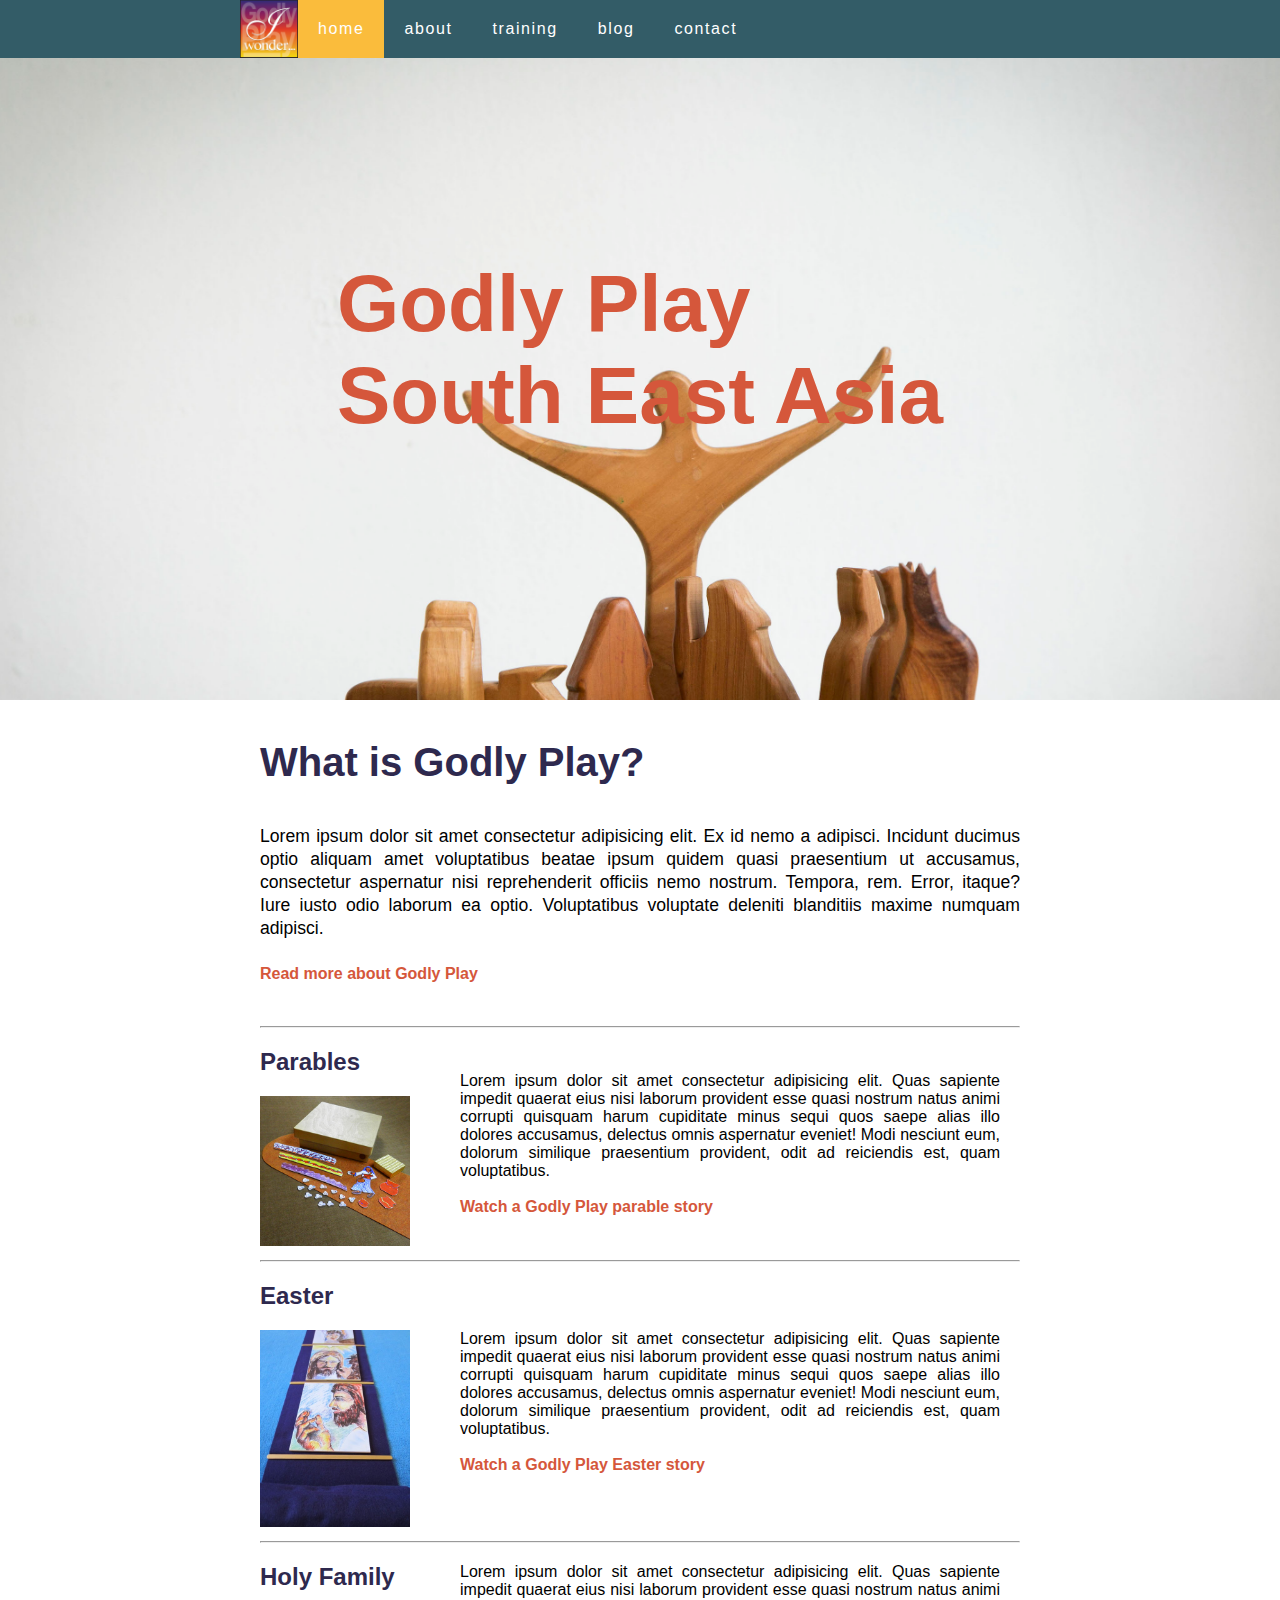
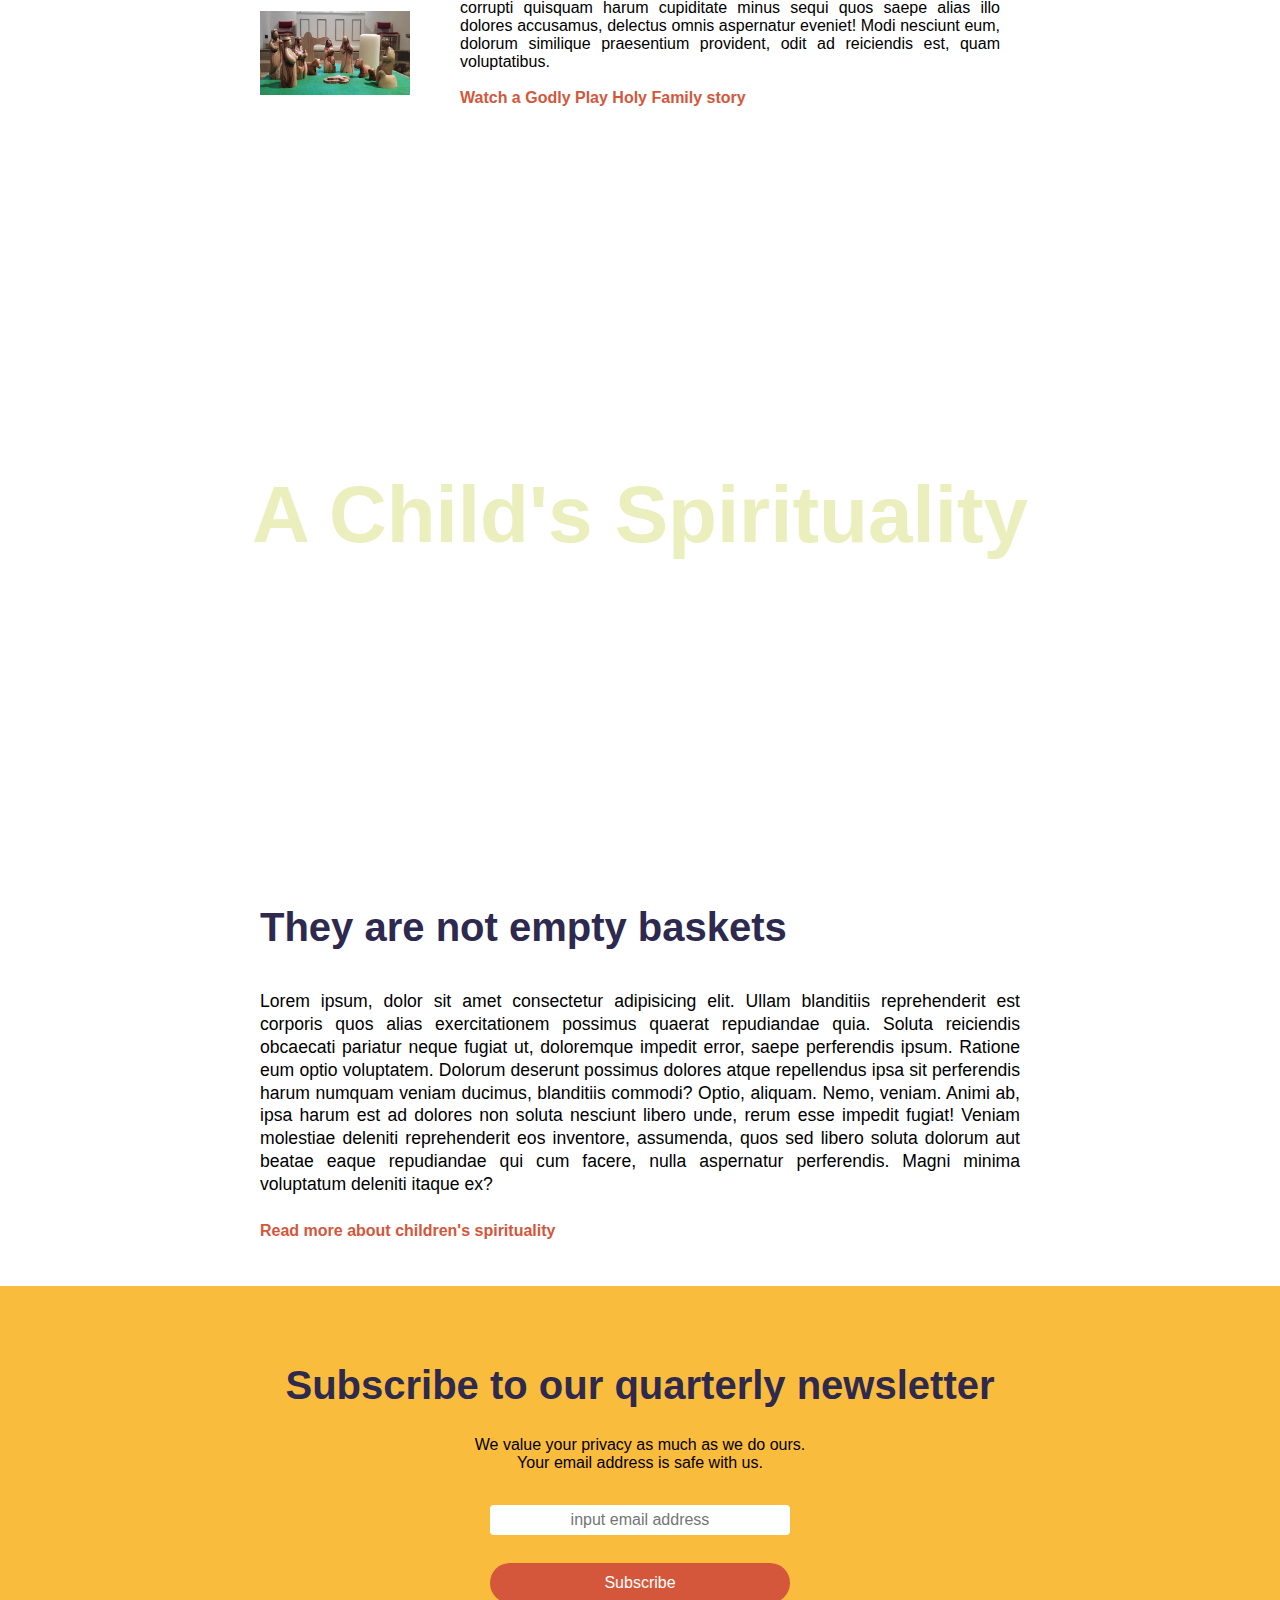
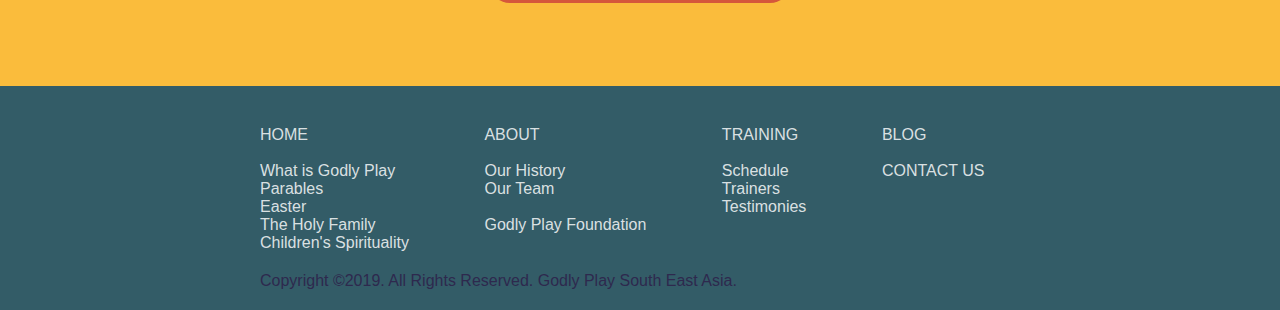
<file: index.html>
<!DOCTYPE html>
<html lang="en">
  <head>
    <meta charset="UTF-8" />
    <meta content="width=device-width, initial-scale=1.0" name="viewport" />
    <meta content="ie=edge" http-equiv="X-UA-Compatible" />
    <link href="./style.css" rel="stylesheet" />
    <title>Home - Godly Play SEA</title>
  </head>

  <body>
    <!-- Navigation -->
    <div class="navbar">
      <div class="navbar-container">
        <a href="./index.html">
          <div class="nav-logo"></div>
        </a>
        <nav>
          <ul>
            <li><a href="./index.html" class="active">Home</a></li>
            <li><a href="./about.html">About</a></li>
            <li><a href="./training.html">Training</a></li>
            <li><a href="./blog.html">Blog</a></li>
            <li><a href="./contact.html">Contact</a></li>
          </ul>
        </nav>
      </div>
    </div>

    <!-- Banner Image -->
    <div class="topBanner">
      <h1>Godly Play <br />South East Asia</h1>
      <div id="top"></div>
    </div>
    <!-- What is Godly Play? -->
    <main>
      <div class="article" id="1">
        <h1 class="main-header">What is Godly Play?</h1>
        <p class="main-para">
          Lorem ipsum dolor sit amet consectetur adipisicing elit. Ex id nemo a
          adipisci. Incidunt ducimus optio aliquam amet voluptatibus beatae
          ipsum quidem quasi praesentium ut accusamus, consectetur aspernatur
          nisi reprehenderit officiis nemo nostrum. Tempora, rem. Error, itaque?
          Iure iusto odio laborum ea optio. Voluptatibus voluptate deleniti
          blanditiis maxime numquam adipisci.<br />
          <br />
          <a href="https://www.godlyplayfoundation.org" target="_blank"
            >Read more about Godly Play</a
          >
        </p>
      </div>
      <!-- Story table  -->
      <div class="table-div">
        <hr />
        <!-- ===================Parables=================== -->
        <div class="tableRow1">
          <div class="table1-header">
            <h2 id="2">Parables</h2>
            <img
              alt="Golden coloured box with parable materials"
              src="./images/parables.jpeg"
            />
          </div>
          <div class="table1-para">
            <p>
              Lorem ipsum dolor sit amet consectetur adipisicing elit. Quas
              sapiente impedit quaerat eius nisi laborum provident esse quasi
              nostrum natus animi corrupti quisquam harum cupiditate minus sequi
              quos saepe alias illo dolores accusamus, delectus omnis aspernatur
              eveniet! Modi nesciunt eum, dolorum similique praesentium
              provident, odit ad reiciendis est, quam voluptatibus.
            </p>
            <br />
            <a
              href="https://www.youtube.com/watch?v=qlLiRsDKk7g"
              target="_blank"
              >Watch a Godly Play parable story</a
            >
          </div>
        </div>
        <hr />
        <!-- ===================Easter=================== -->
        <div class="tableRow2">
          <div class="table2-header">
            <h2 id="3">Easter</h2>
            <img
              alt="Golden coloured box with parable materials"
              src="./images/easter.jpeg"
            />
          </div>
          <div class="table2-para">
            <p>
              Lorem ipsum dolor sit amet consectetur adipisicing elit. Quas
              sapiente impedit quaerat eius nisi laborum provident esse quasi
              nostrum natus animi corrupti quisquam harum cupiditate minus sequi
              quos saepe alias illo dolores accusamus, delectus omnis aspernatur
              eveniet! Modi nesciunt eum, dolorum similique praesentium
              provident, odit ad reiciendis est, quam voluptatibus.
            </p>
            <br />
            <a
              href="https://www.youtube.com/watch?v=qlLiRsDKk7g"
              target="_blank"
              >Watch a Godly Play Easter story</a
            >
          </div>
        </div>
        <hr />
        <!-- ===================Holy Family=================== -->
        <div class="tableRow3">
          <div class="table3-header">
            <h2 id="4">Holy Family</h2>
            <img
              alt="Golden coloured box with parable materials"
              src="./images/holy-family.jpeg"
            />
          </div>
          <div class="table3-para">
            <p>
              Lorem ipsum dolor sit amet consectetur adipisicing elit. Quas
              sapiente impedit quaerat eius nisi laborum provident esse quasi
              nostrum natus animi corrupti quisquam harum cupiditate minus sequi
              quos saepe alias illo dolores accusamus, delectus omnis aspernatur
              eveniet! Modi nesciunt eum, dolorum similique praesentium
              provident, odit ad reiciendis est, quam voluptatibus.
            </p>
            <br />
            <a
              href="https://www.youtube.com/watch?v=qlLiRsDKk7g"
              target="_blank"
              >Watch a Godly Play Holy Family story</a
            >
          </div>
        </div>
      </div>
      <br />
      <div class="topBanner bottomBanner">
        <h1>A Child's Spirituality</h1>
      </div>
      <div class="article">
        <h3 class="main-header">They are not empty baskets</h3>
        <p class="main-para">
          Lorem ipsum, dolor sit amet consectetur adipisicing elit. Ullam blanditiis reprehenderit est corporis quos alias exercitationem possimus quaerat repudiandae quia. Soluta reiciendis obcaecati pariatur neque fugiat ut, doloremque impedit error, saepe perferendis ipsum. Ratione eum optio voluptatem. Dolorum deserunt possimus dolores atque repellendus ipsa sit perferendis harum numquam veniam ducimus, blanditiis commodi? Optio, aliquam. Nemo, veniam. Animi ab, ipsa harum est ad dolores non soluta nesciunt libero unde, rerum esse impedit fugiat! Veniam molestiae deleniti reprehenderit eos inventore, assumenda, quos sed libero soluta dolorum aut beatae eaque repudiandae qui cum facere, nulla aspernatur perferendis. Magni minima voluptatum deleniti itaque ex?
          <br />
          <br />
          <a href="#">Read more about children's spirituality</a>
          <br />
          <br />
        </p>
      </div>
      <!-- ---------- Subscribe form ---------- -->
      <div class="subscribe-form">
        <h2>Subscribe to our quarterly newsletter</h2>
        <br />
        <form action="#">
          <label for="email"
            >We value your privacy as much as we do ours. <br />
            Your email address is safe with us.</label
          ><br />
          <input
            type="text"
            name="email"
            id="email"
            placeholder="input email address"
          /><br />
          <input type="submit" value="Subscribe"/>
        </form>
      </div>
      <footer>
        <div class="top-footer">
          <div class="one">
            <a href="#top">HOME</a><br /><br />
            <a href="#1">What is Godly Play</a><br />
            <a href="#2">Parables</a><br />
            <a href="#3">Easter</a><br />
            <a href="#4">The Holy Family</a><br />
            <a href="./blog.html">Children's Spirituality</a><br />
          </div>
          <div class="two">
            <a href="./about.html">ABOUT</a><br /><br />
            <a href="#history">Our History</a><br />
            <a href="#team">Our Team</a><br /><br />
            <a href="https://www.godlyplayfoundation.org/" target="_blank"
              >Godly Play Foundation</a
            ><br />
          </div>
          <div class="three">
            <a href="./training.html">TRAINING</a><br /><br />
            <a href="#schedule">Schedule</a><br />
            <a href="#trainers">Trainers</a><br />
            <a href="#testimonies">Testimonies</a><br />
          </div>
          <div class="four">
            <a href="./blog.html">BLOG</a><br /><br />
            <!-- <a href="#">Archive</a><br /><br /> -->
            <a href="./contact.html">CONTACT US</a>
          </div>
        </div>
        <div class="bottom-footer">
          <p>
            Copyright &copy;2019. All Rights Reserved. Godly Play South East
            Asia.
          </p>
        </div>
      </footer>
    </main>
  </body>
</html>
</file>
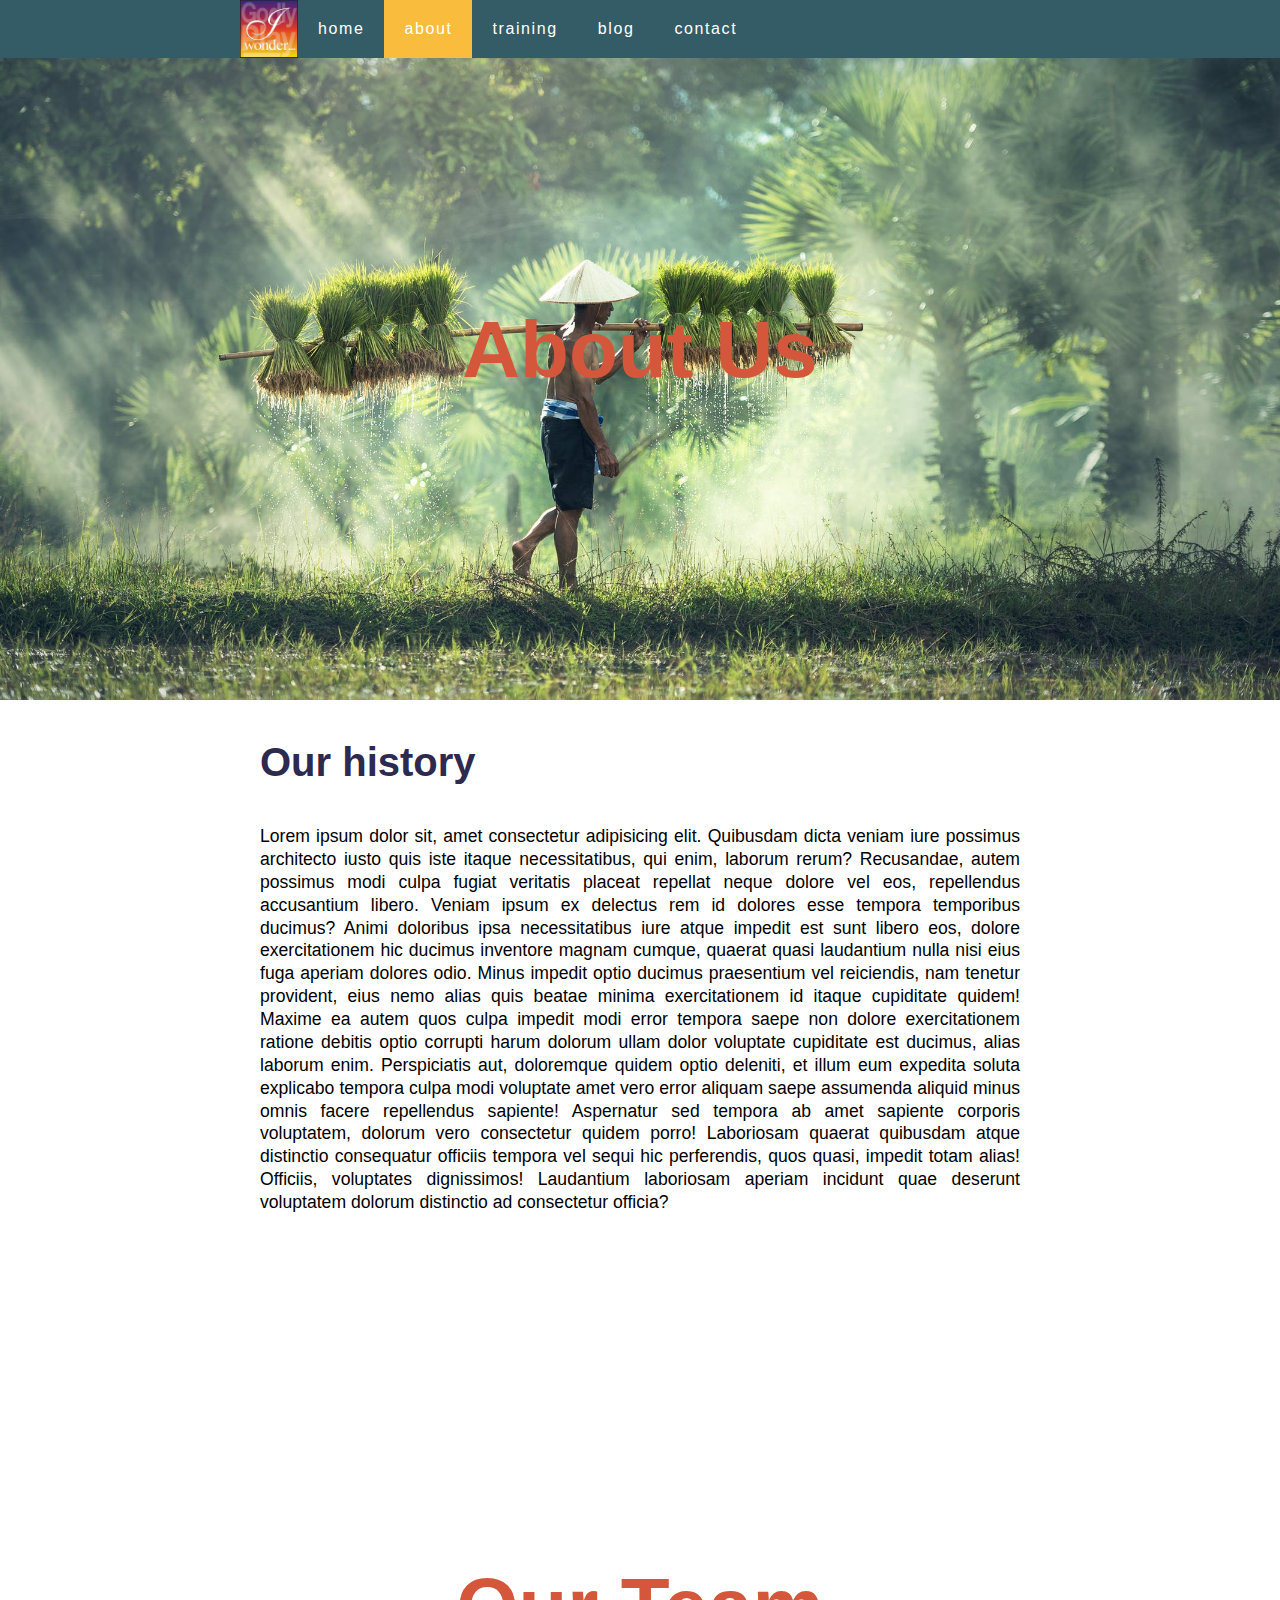
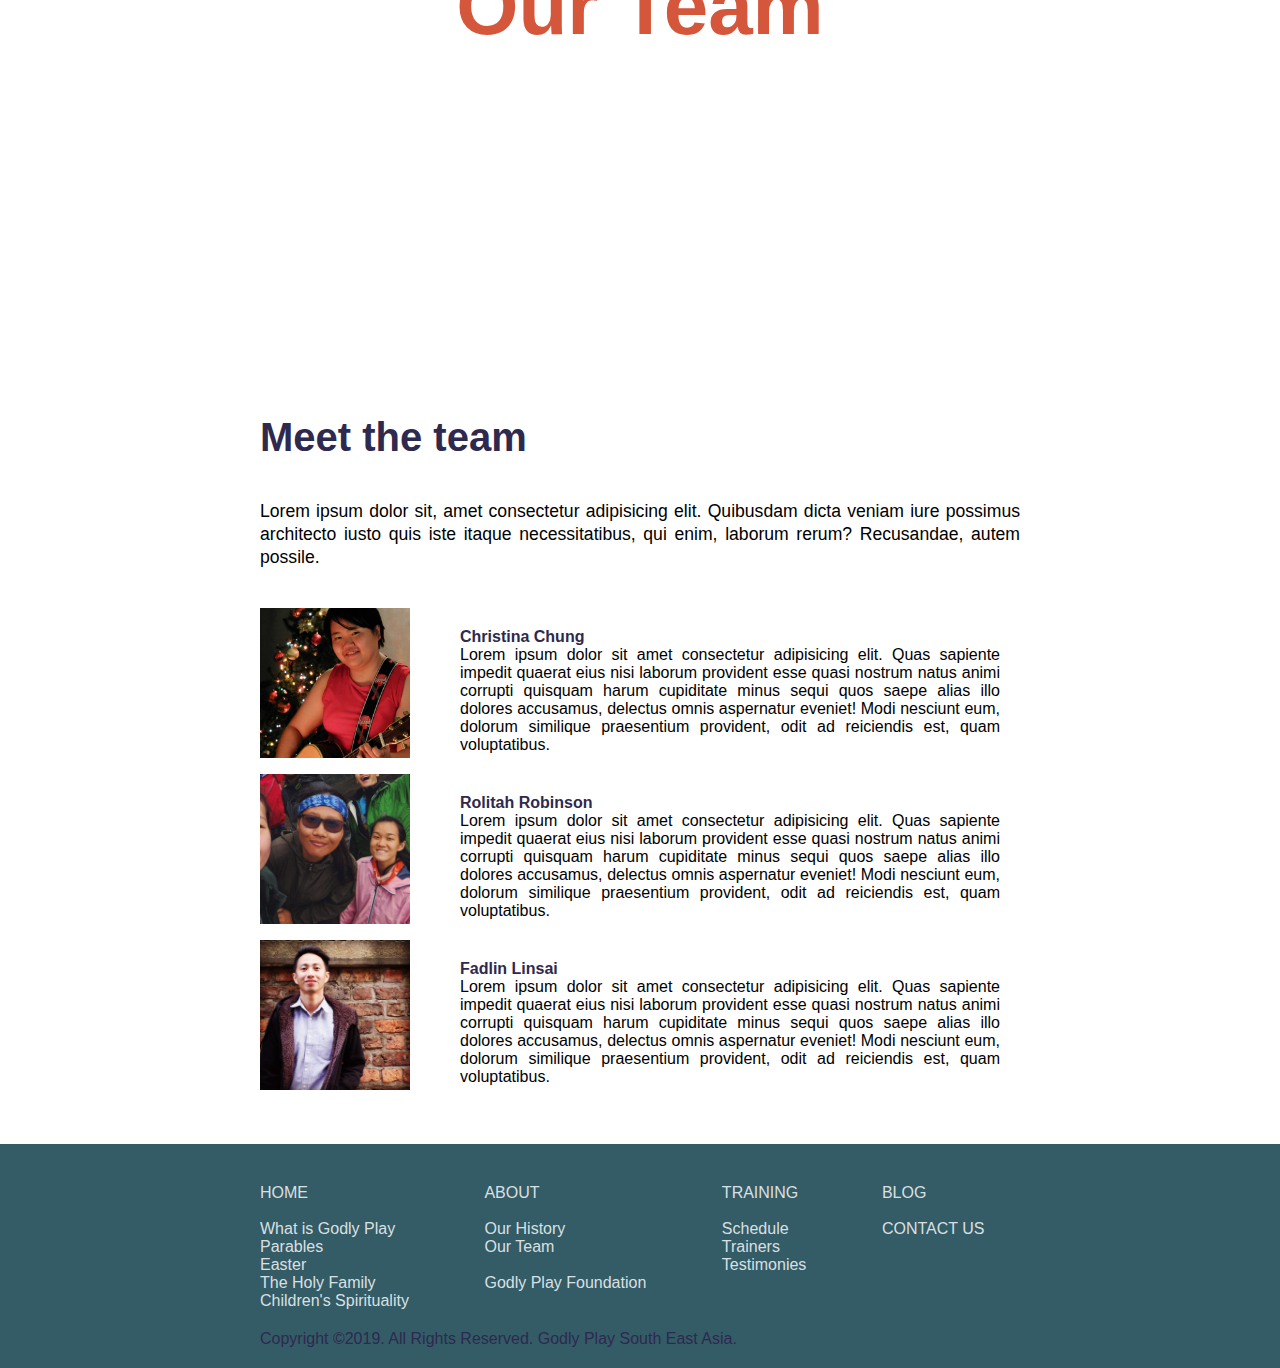
<file: about.html>
<!DOCTYPE html>
<html lang="en">
  <head>
    <meta charset="UTF-8" />
    <meta name="viewport" content="width=device-width, initial-scale=1.0" />
    <meta http-equiv="X-UA-Compatible" content="ie=edge" />
    <link rel="stylesheet" href="./style.css" />
    <title>About us - Godly Play SEA</title>
  </head>

  <body>
    <!-- Navigation -->
    <div class="navbar">
      <div class="navbar-container">
        <a href="./index.html">
          <div class="nav-logo"></div>
        </a>
        <nav>
          <ul>
            <li><a href="./index.html">Home</a></li>
            <li><a href="./about.html" class="active">About</a></li>
            <li><a href="./training.html">Training</a></li>
            <li><a href="./blog.html">Blog</a></li>
            <li><a href="./contact.html">Contact</a></li>
          </ul>
        </nav>
      </div>
    </div>

    <!-- Banner Image -->
    <div class="topBanner about">
      <h1>About Us</h1>
    </div>

    <!-- About Godly Play SEA -->
    <main>
      <div class="article">
        <h1 class="main-header" id="history">Our history</h1>
        <p class="main-para">
          Lorem ipsum dolor sit, amet consectetur adipisicing elit. Quibusdam
          dicta veniam iure possimus architecto iusto quis iste itaque
          necessitatibus, qui enim, laborum rerum? Recusandae, autem possimus
          modi culpa fugiat veritatis placeat repellat neque dolore vel eos,
          repellendus accusantium libero. Veniam ipsum ex delectus rem id
          dolores esse tempora temporibus ducimus? Animi doloribus ipsa
          necessitatibus iure atque impedit est sunt libero eos, dolore
          exercitationem hic ducimus inventore magnam cumque, quaerat quasi
          laudantium nulla nisi eius fuga aperiam dolores odio. Minus impedit
          optio ducimus praesentium vel reiciendis, nam tenetur provident, eius
          nemo alias quis beatae minima exercitationem id itaque cupiditate
          quidem! Maxime ea autem quos culpa impedit modi error tempora saepe
          non dolore exercitationem ratione debitis optio corrupti harum dolorum
          ullam dolor voluptate cupiditate est ducimus, alias laborum enim.
          Perspiciatis aut, doloremque quidem optio deleniti, et illum eum
          expedita soluta explicabo tempora culpa modi voluptate amet vero error
          aliquam saepe assumenda aliquid minus omnis facere repellendus
          sapiente! Aspernatur sed tempora ab amet sapiente corporis voluptatem,
          dolorum vero consectetur quidem porro! Laboriosam quaerat quibusdam
          atque distinctio consequatur officiis tempora vel sequi hic
          perferendis, quos quasi, impedit totam alias! Officiis, voluptates
          dignissimos! Laudantium laboriosam aperiam incidunt quae deserunt
          voluptatem dolorum distinctio ad consectetur officia?
          <br />
          <br />
        </p>
      </div>
    </main>
    <div class="bottomBanner about"><h1>Our Team</h1></div>
    <br />
    <div class="article">
      <h1 class="main-header" id="team">Meet the team</h1>
      <p class="main-para">
        Lorem ipsum dolor sit, amet consectetur adipisicing elit. Quibusdam
        dicta veniam iure possimus architecto iusto quis iste itaque
        necessitatibus, qui enim, laborum rerum? Recusandae, autem possile.
      </p>
    </div>
    <div class="table-div">
      <!-- ===================Christina=================== -->
      <div class="tableRow1">
        <div class="table1-header">
          <img
            alt="Golden coloured box with parable materials"
            src="./images/team/christina.jpg"
          />
        </div>
        <div class="table1-para">
          <h2>
            Christina Chung
          </h2>
          <p>
            Lorem ipsum dolor sit amet consectetur adipisicing elit. Quas
            sapiente impedit quaerat eius nisi laborum provident esse quasi
            nostrum natus animi corrupti quisquam harum cupiditate minus sequi
            quos saepe alias illo dolores accusamus, delectus omnis aspernatur
            eveniet! Modi nesciunt eum, dolorum similique praesentium provident,
            odit ad reiciendis est, quam voluptatibus.
          </p>
        </div>
      </div>
      <!-- ===================Rolitah=================== -->
      <div class="tableRow2">
        <div class="table2-header">
          <img
            alt="Golden coloured box with parable materials"
            src="./images/team/rolitah.jpg"
          />
        </div>
        <div class="table2-para">
          <h2>
            Rolitah Robinson
          </h2>
          <p>
            Lorem ipsum dolor sit amet consectetur adipisicing elit. Quas
            sapiente impedit quaerat eius nisi laborum provident esse quasi
            nostrum natus animi corrupti quisquam harum cupiditate minus sequi
            quos saepe alias illo dolores accusamus, delectus omnis aspernatur
            eveniet! Modi nesciunt eum, dolorum similique praesentium provident,
            odit ad reiciendis est, quam voluptatibus.
          </p>
        </div>
      </div>
      <!-- ===================Fadlin=================== -->
      <div class="tableRow3">
        <div class="table3-header">
          <img
            alt="Golden coloured box with parable materials"
            src="./images/team/fadlin.jpg"
          />
        </div>
        <div class="table3-para">
          <h2>
            Fadlin Linsai
          </h2>
          <p>
            Lorem ipsum dolor sit amet consectetur adipisicing elit. Quas
            sapiente impedit quaerat eius nisi laborum provident esse quasi
            nostrum natus animi corrupti quisquam harum cupiditate minus sequi
            quos saepe alias illo dolores accusamus, delectus omnis aspernatur
            eveniet! Modi nesciunt eum, dolorum similique praesentium provident,
            odit ad reiciendis est, quam voluptatibus.
          </p>
        </div>
      </div>
    </div>
    <br />
    <footer>
      <div class="top-footer">
        <div class="one">
          <a href="#top">HOME</a><br /><br />
          <a href="#1">What is Godly Play</a><br />
          <a href="#2">Parables</a><br />
          <a href="#3">Easter</a><br />
          <a href="#4">The Holy Family</a><br />
          <a href="./blog.html">Children's Spirituality</a><br />
        </div>
        <div class="two">
          <a href="./about.html">ABOUT</a><br /><br />
          <a href="#history">Our History</a><br />
          <a href="#team">Our Team</a><br /><br />
          <a href="https://www.godlyplayfoundation.org/" target="_blank"
            >Godly Play Foundation</a
          ><br />
        </div>
        <div class="three">
          <a href="./training.html">TRAINING</a><br /><br />
          <a href="#schedule">Schedule</a><br />
          <a href="#trainers">Trainers</a><br />
          <a href="#testimonies">Testimonies</a><br />
        </div>
        <div class="four">
          <a href="./blog.html">BLOG</a><br /><br />
          <!-- <a href="#">Archive</a><br /><br /> -->
          <a href="./contact.html">CONTACT US</a>
        </div>
      </div>
      <div class="bottom-footer">
        <p>
          Copyright &copy;2019. All Rights Reserved. Godly Play South East Asia.
        </p>
      </div>
    </footer>
  </body>
</html>
</file>
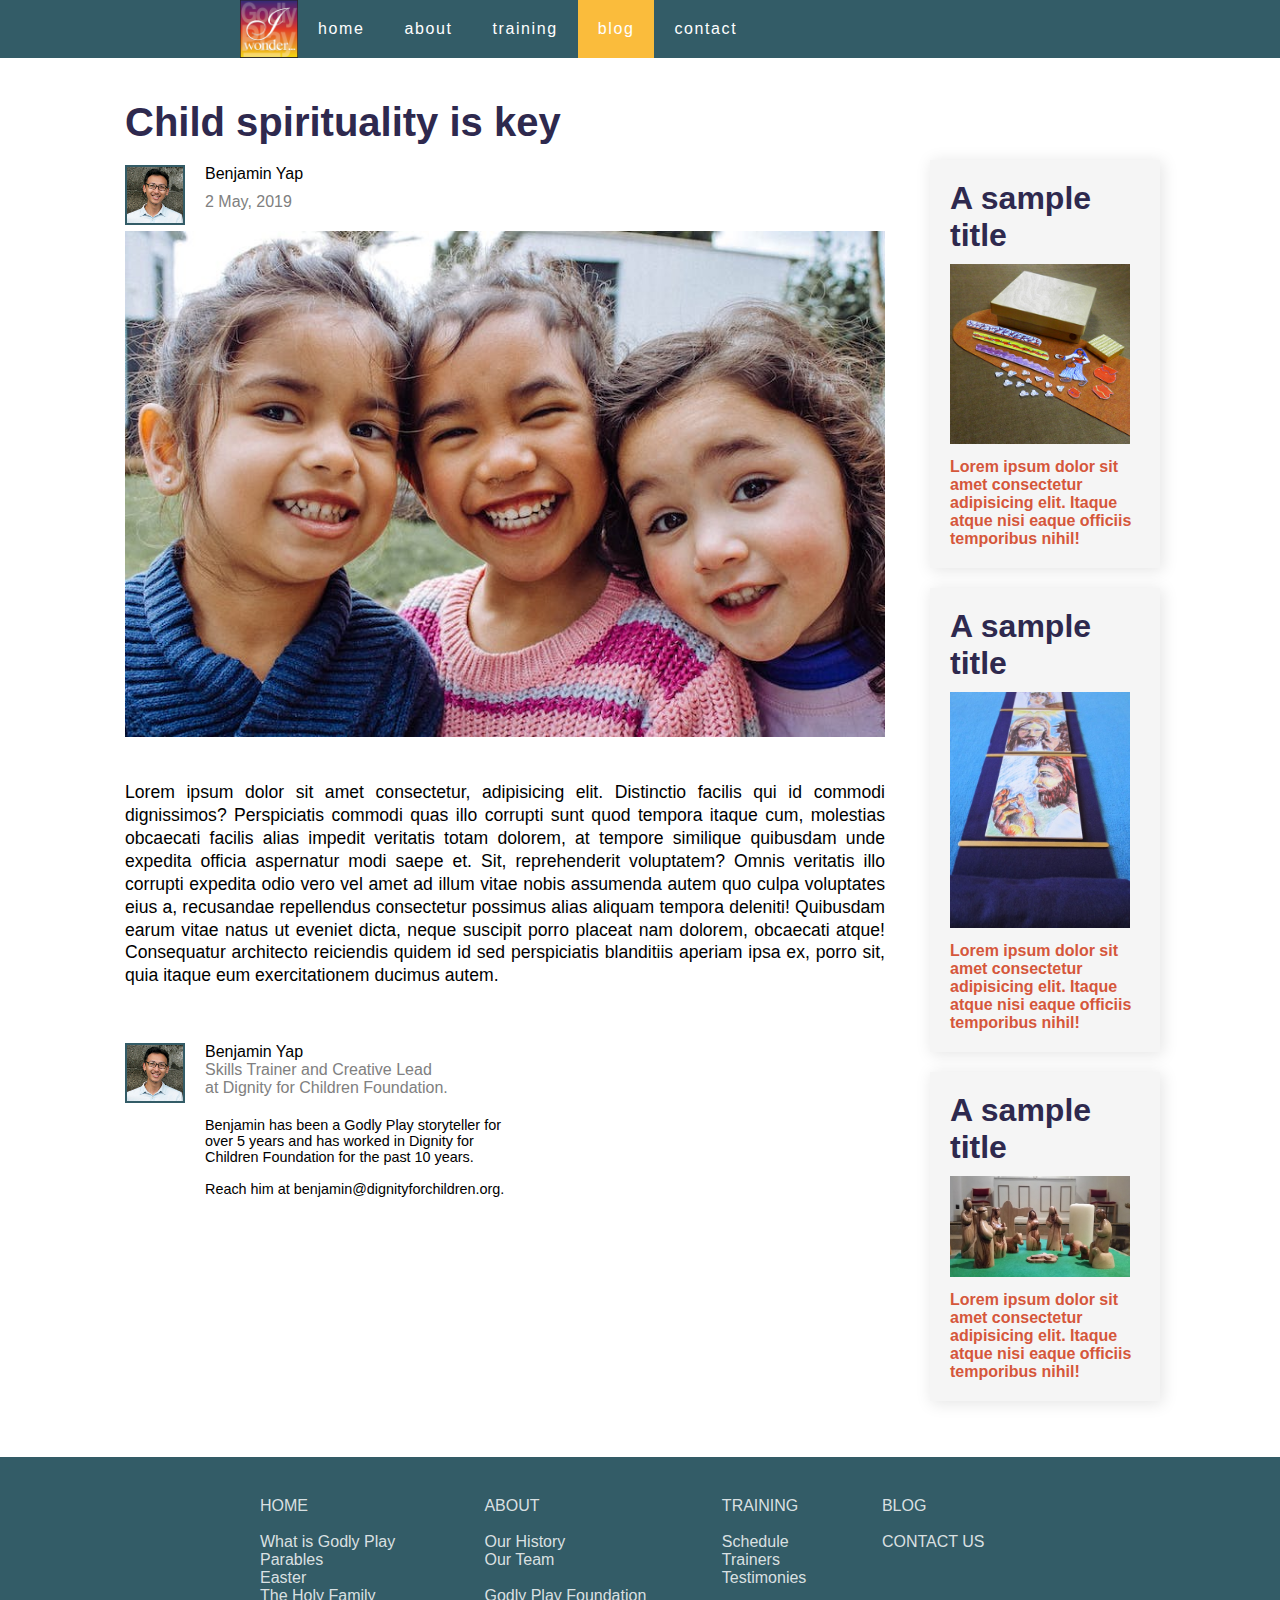
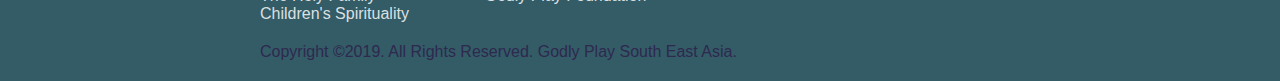
<file: blog.html>
<!DOCTYPE html>
<html lang="en">
  <head>
    <meta charset="UTF-8" />
    <meta content="width=device-width, initial-scale=1.0" name="viewport" />
    <meta content="ie=edge" http-equiv="X-UA-Compatible" />
    <link href="./style.css" rel="stylesheet" />
    <title>Blog - Godly Play SEA</title>
  </head>

  <body>
    <!-- Navigation -->
    <div class="navbar">
      <div class="navbar-container">
        <a href="./index.html">
          <div class="nav-logo"></div>
        </a>
        <nav>
          <ul>
            <li><a href="./index.html">Home</a></li>
            <li><a href="./about.html">About</a></li>
            <li><a href="./training.html">Training</a></li>
            <li><a href="./blog.html" class="active">Blog</a></li>
            <li><a href="./contact.html">Contact</a></li>
          </ul>
        </nav>
      </div>
    </div>

    <main>
      <div class="blog-page"> 
        <!-- side-panel should be in an <aside> tag outside of the <main> tag -->
        <div class="side-panel">
          <a href="#">
            <div class="article-link" id="one">
              <h3>A sample title</h3>
              <img src="./images/parables.jpeg" alt="sample" />
              <p>
                Lorem ipsum dolor sit amet consectetur adipisicing elit.
                Itaque atque nisi eaque officiis temporibus nihil!
              </p>
            </div>
          </a>
          <a href="#">
            <div class="article-link" id="two">
              <h3>A sample title</h3>
              <img src="./images/easter.jpeg" alt="sample" />
              <p>
                Lorem ipsum dolor sit amet consectetur adipisicing elit.
                Itaque atque nisi eaque officiis temporibus nihil!
              </p>
            </div>
          </a>
          <a href="#">
            <div class="article-link" id="three">
              <h3>A sample title</h3>
              <img src="./images/holy-family.jpeg" alt="sample" />
              <p>
                Lorem ipsum dolor sit amet consectetur adipisicing elit.
                Itaque atque nisi eaque officiis temporibus nihil!
              </p>
            </div>
          </a>
        </div>
        <!-- <main> should cover the center panel -->
        <div class="center-panel">
          <!-- <article> should be used around the article paragraph -->
          <div class="article">
            <!-- <header> tag would be suitable here. Also, there should only be ONE h1 tag in the entire page -->
            <h1 class="main-header blog">Child spirituality is key</h1>
            <!-- Blog post author information -->
            <div class="author-info">
              <img
                alt="Chinese man with glasses in this thirties."
                src="./images/team/ben.jpg"
              />
              <p class="author-name">Benjamin Yap</p>
              <p class="blog-date">2 May, 2019</p>
            </div>
            <!-- <figure> and <figcaption> should be used here -->
            <div class="blog-image">
              <img
                alt="three children smiling at the camera"
                src="./images/children.jpg"
              />
            </div>
            <!-- Blog post. <article> should be used here. -->
            <p class="main-para">
              Lorem ipsum dolor sit amet consectetur, adipisicing elit.
              Distinctio facilis qui id commodi dignissimos? Perspiciatis
              commodi quas illo corrupti sunt quod tempora itaque cum, molestias
              obcaecati facilis alias impedit veritatis totam dolorem, at
              tempore similique quibusdam unde expedita officia aspernatur modi
              saepe et. Sit, reprehenderit voluptatem? Omnis veritatis illo
              corrupti expedita odio vero vel amet ad illum vitae nobis
              assumenda autem quo culpa voluptates eius a, recusandae
              repellendus consectetur possimus alias aliquam tempora deleniti!
              Quibusdam earum vitae natus ut eveniet dicta, neque suscipit porro
              placeat nam dolorem, obcaecati atque! Consequatur architecto
              reiciendis quidem id sed perspiciatis blanditiis aperiam ipsa ex,
              porro sit, quia itaque eum exercitationem ducimus autem.
            </p>
            <!-- Using <br> to create space should be avoided. Use CSS padding. -->
            <br /><br />
          </div>
          <div class="author-info">
            <img
              alt="Chinese man with glasses in this thirties."
              src="./images/team/ben.jpg"
            />
            <div class="bottom-info-name">
              <p class="author-name">Benjamin Yap</p>
              <p class="author-job">
                Skills Trainer and Creative Lead <br />
                at Dignity for Children Foundation.
              </p>
            </div>
            <div class="author-writeup">
              <p>
                Benjamin has been a Godly Play storyteller for over 5 years and
                has worked in Dignity for Children Foundation for the past 10
                years.
                <br /><br />Reach him at benjamin@dignityforchildren.org.
              </p>
            </div>
          </div>

          <!-- <div class="related-articles">
            <hr />
            <h2>Related articles</h2>
            <br />
            <div class="article-cards">
              <a href="#">
                <div class="article-link" id="one">
                  <h3>A sample title</h3>
                  <img src="./images/parables.jpeg" alt="sample" />
                  <p>
                    Lorem ipsum dolor sit amet consectetur adipisicing elit.
                    Itaque atque nisi eaque officiis temporibus nihil!
                  </p>
                </div></a
              >
              <br />
              <a href="#">
                <div class="article-link" id="two">
                  <h3>A sample title</h3>
                  <img src="./images/easter.jpeg" alt="sample" />
                  <p>
                    Lorem ipsum dolor sit amet consectetur adipisicing elit.
                    Itaque atque nisi eaque officiis temporibus nihil!
                  </p>
                </div></a
              >
              <a href="#">
                <div class="article-link" id="three">
                  <h3>A sample title</h3>
                  <img src="./images/holy-family.jpeg" alt="sample" />
                  <p>
                    Lorem ipsum dolor sit amet consectetur adipisicing elit.
                    Itaque atque nisi eaque officiis temporibus nihil!
                  </p>
                </div>
              </a>
            </div> -->
          </div>
        </div>
      </div>
    </main>
    <br />
    <br />
    <footer>
      <div class="top-footer">
        <div class="one">
          <a href="#top">HOME</a><br /><br />
          <a href="#1">What is Godly Play</a><br />
          <a href="#2">Parables</a><br />
          <a href="#3">Easter</a><br />
          <a href="#4">The Holy Family</a><br />
          <a href="./blog.html">Children's Spirituality</a><br />
        </div>
        <div class="two">
          <a href="./about.html">ABOUT</a><br /><br />
          <a href="#history">Our History</a><br />
          <a href="#team">Our Team</a><br /><br />
          <a href="https://www.godlyplayfoundation.org/" target="_blank">Godly Play Foundation</a><br />
        </div>
        <div class="three">
          <a href="./training.html">TRAINING</a><br /><br />
          <a href="#schedule">Schedule</a><br />
          <a href="#trainers">Trainers</a><br />
          <a href="#testimonies">Testimonies</a><br />
        </div>
        <div class="four">
          <a href="./blog.html">BLOG</a><br /><br />
          <!-- <a href="#">Archive</a><br /><br /> -->
          <a href="./contact.html">CONTACT US</a>
        </div>
      </div>
      <div class="bottom-footer">
        <p>
          Copyright &copy;2019. All Rights Reserved. Godly Play South East Asia.
        </p>
      </div>
    </footer>
  </body>
</html>
</file>
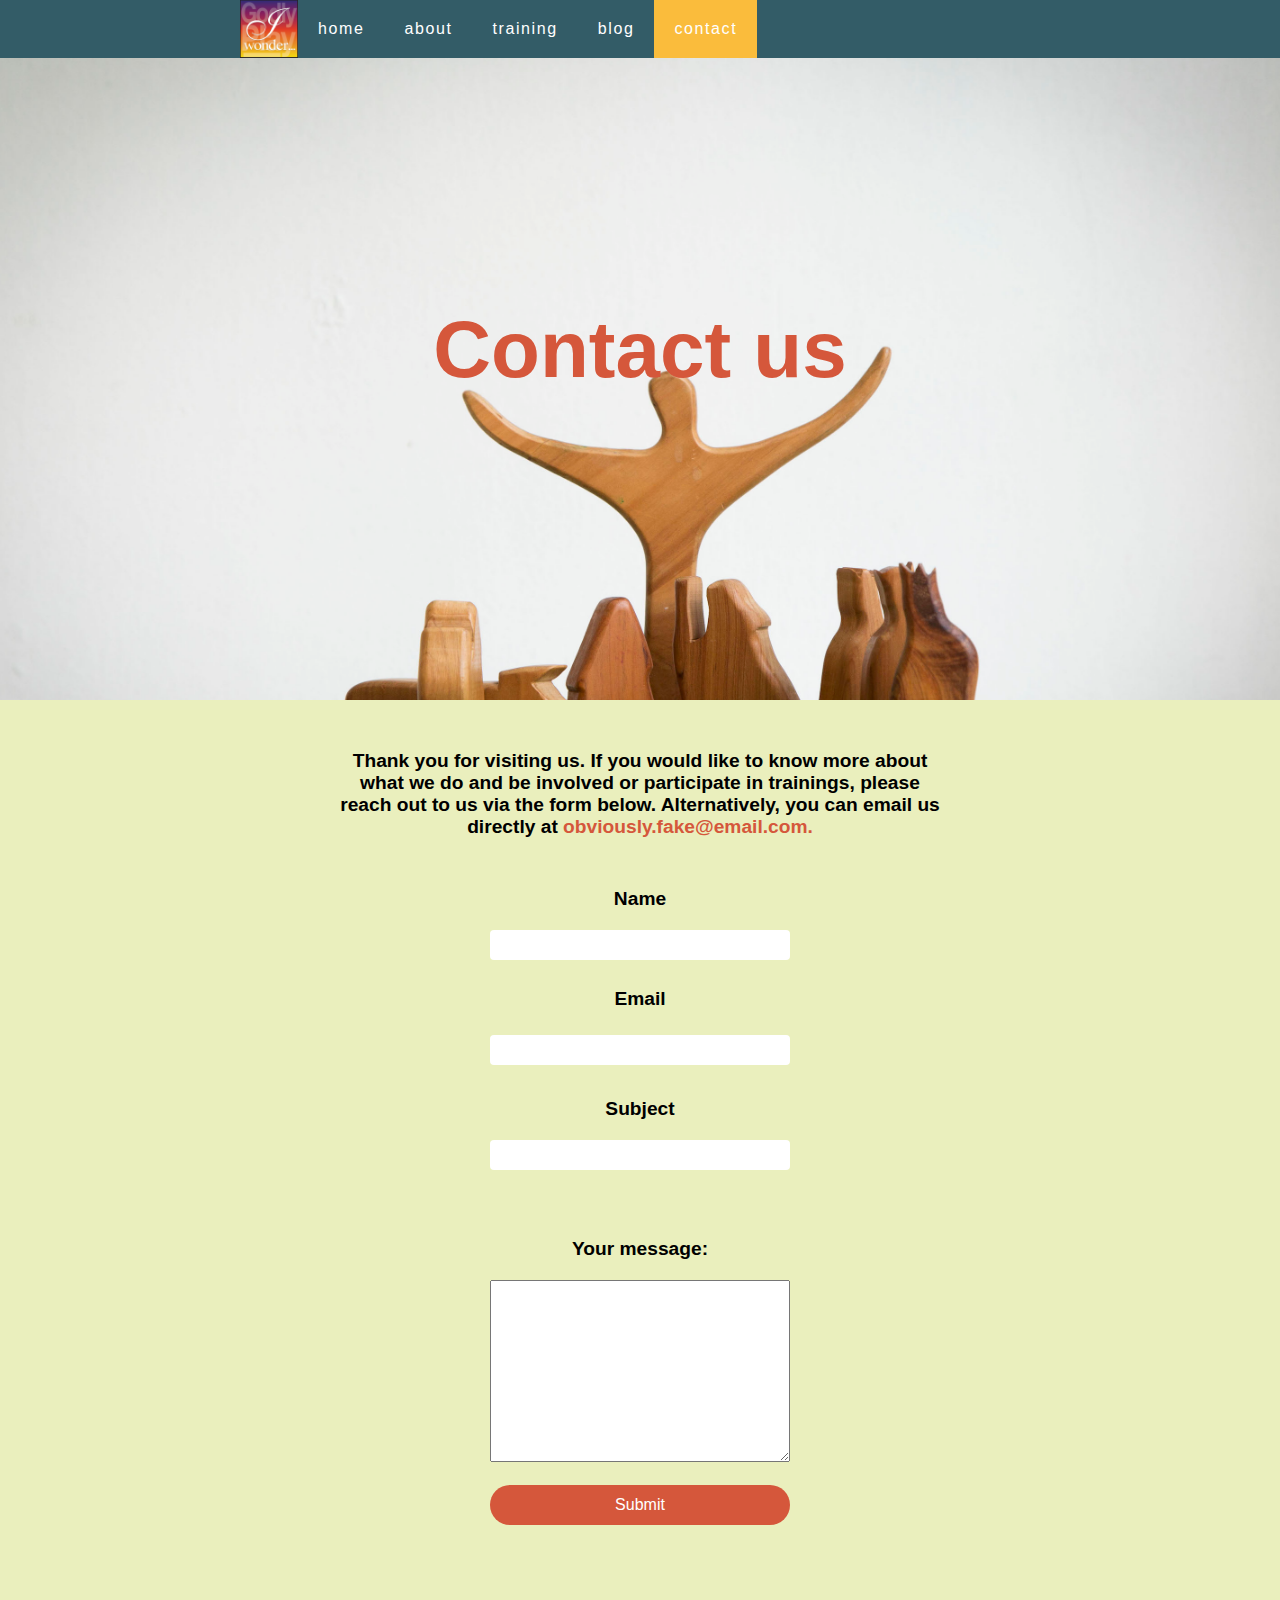
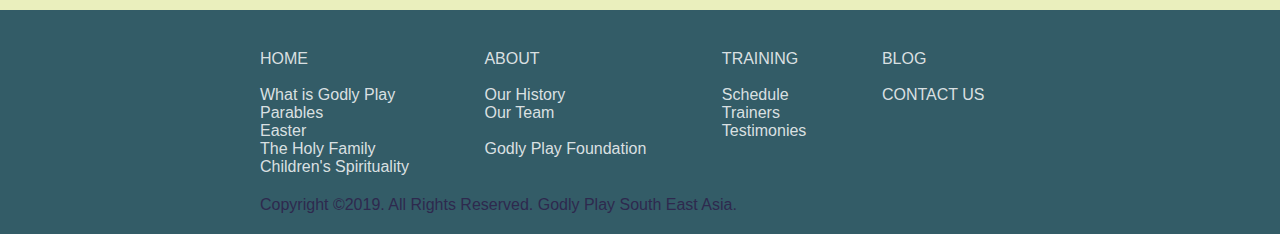
<file: contact.html>
<!DOCTYPE html>
<html lang="en">
  <head>
    <meta charset="UTF-8" />
    <meta name="viewport" content="width=device-width, initial-scale=1.0" />
    <meta http-equiv="X-UA-Compatible" content="ie=edge" />
    <link rel="stylesheet" href="./style.css" />
    <title>Contact us - Godly Play SEA</title>
  </head>

  <body>
    <!-- Navigation -->
    <div class="navbar">
      <div class="navbar-container">
        <a href="./index.html">
          <div class="nav-logo"></div>
        </a>
        <nav>
          <ul>
            <li><a href="./index.html">Home</a></li>
            <li><a href="./about.html">About</a></li>
            <li><a href="./training.html">Training</a></li>
            <li><a href="./blog.html">Blog</a></li>
            <li><a href="./contact.html" class="active">Contact</a></li>
          </ul>
        </nav>
      </div>
    </div>

    <!-- Banner Image -->
    <div class="topBanner"><h1 class="main-header">Contact us</h1></div>
    <div class="form-container">
      <p>
        Thank you for visiting us. If you would like to know more about what we
        do and be involved or participate in trainings, please reach out to us
        via the form below. Alternatively, you can email us directly at
        <span>obviously.fake@email.com.</span>
      </p>
      <div class="contact-form">
        <form action="">
          <!-- Name -->
          <label for="name">Name</label>
          <input type="text" name="name" id="name" />
          <br />
          <!-- Email -->
          <label for="email">Email</label>
          <input type="text" name="email" id="email" />
          <br />
          <!-- Subject -->
          <label for="Subject">Subject</label>
          <input type="text" name="Subject" id="Subject" />
          <br />
          <!-- Text field -->
          <p>Your message:</p>
          <textarea name="description" id="" cols="30" rows="10"> </textarea>
          <br />
          <input type="submit" />
        </form>
      </div>
    </div>
    <footer>
      <div class="top-footer">
        <div class="one">
          <a href="#top">HOME</a><br /><br />
          <a href="#1">What is Godly Play</a><br />
          <a href="#2">Parables</a><br />
          <a href="#3">Easter</a><br />
          <a href="#4">The Holy Family</a><br />
          <a href="./blog.html">Children's Spirituality</a><br />
        </div>
        <div class="two">
          <a href="./about.html">ABOUT</a><br /><br />
          <a href="#history">Our History</a><br />
          <a href="#team">Our Team</a><br /><br />
          <a href="https://www.godlyplayfoundation.org/" target="_blank"
            >Godly Play Foundation</a
          ><br />
        </div>
        <div class="three">
          <a href="./training.html">TRAINING</a><br /><br />
          <a href="#schedule">Schedule</a><br />
          <a href="#trainers">Trainers</a><br />
          <a href="#testimonies">Testimonies</a><br />
        </div>
        <div class="four">
          <a href="./blog.html">BLOG</a><br /><br />
          <!-- <a href="#">Archive</a><br /><br /> -->
          <a href="./contact.html">CONTACT US</a>
        </div>
      </div>
      <div class="bottom-footer">
        <p>
          Copyright &copy;2019. All Rights Reserved. Godly Play South East Asia.
        </p>
      </div>
    </footer>
  </body>
</html>
</file>
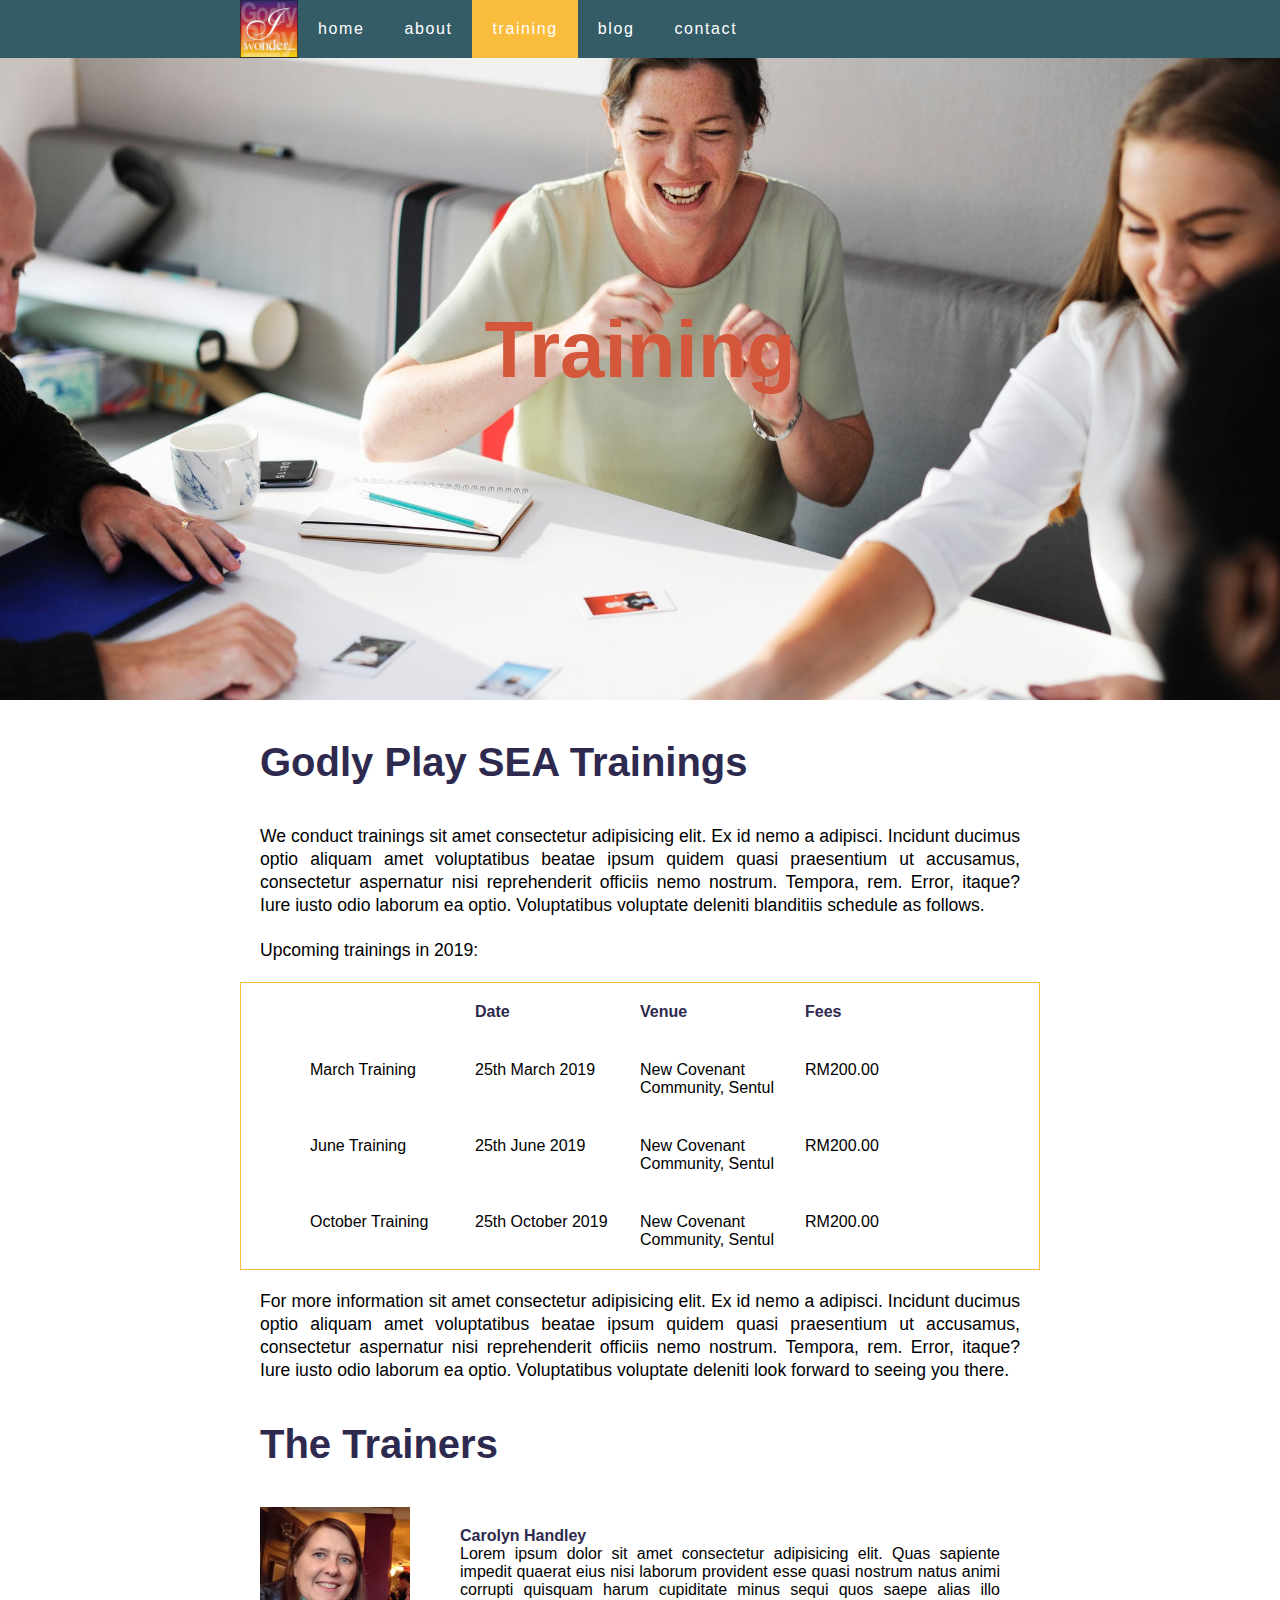
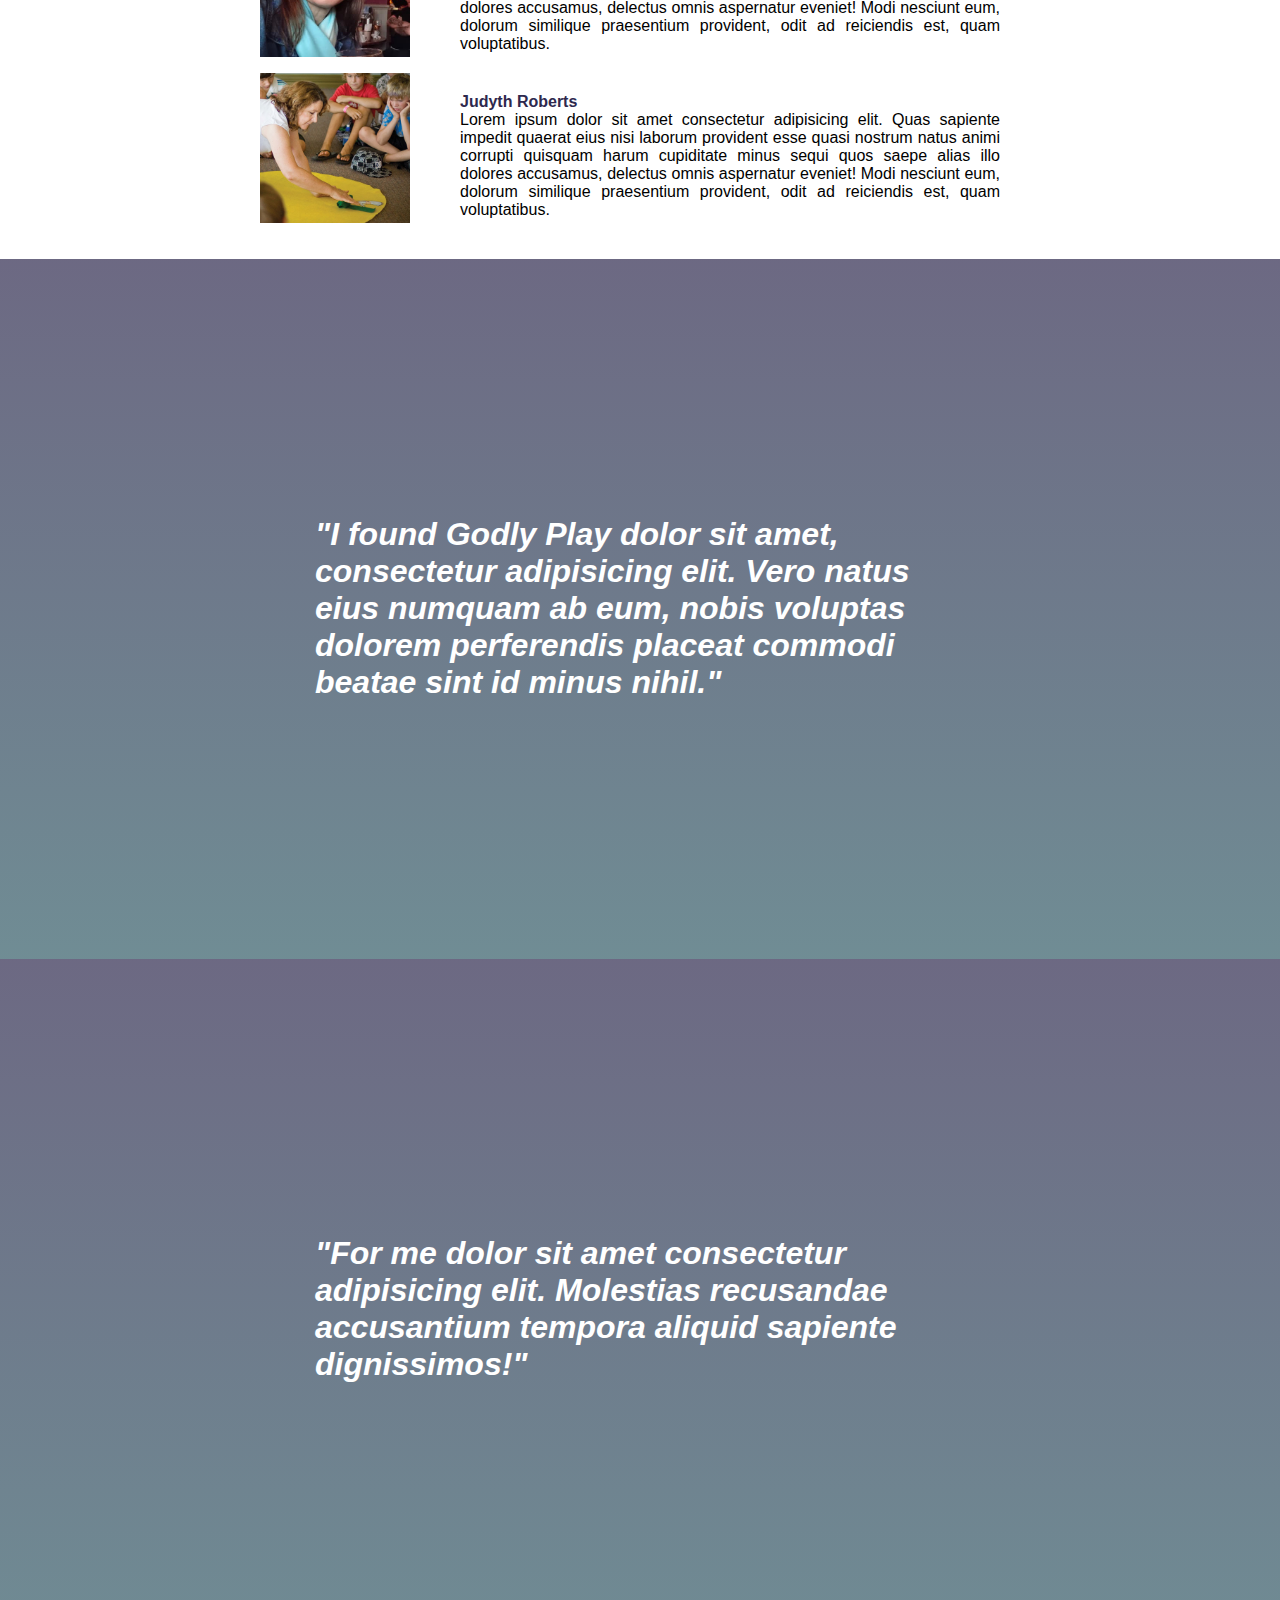
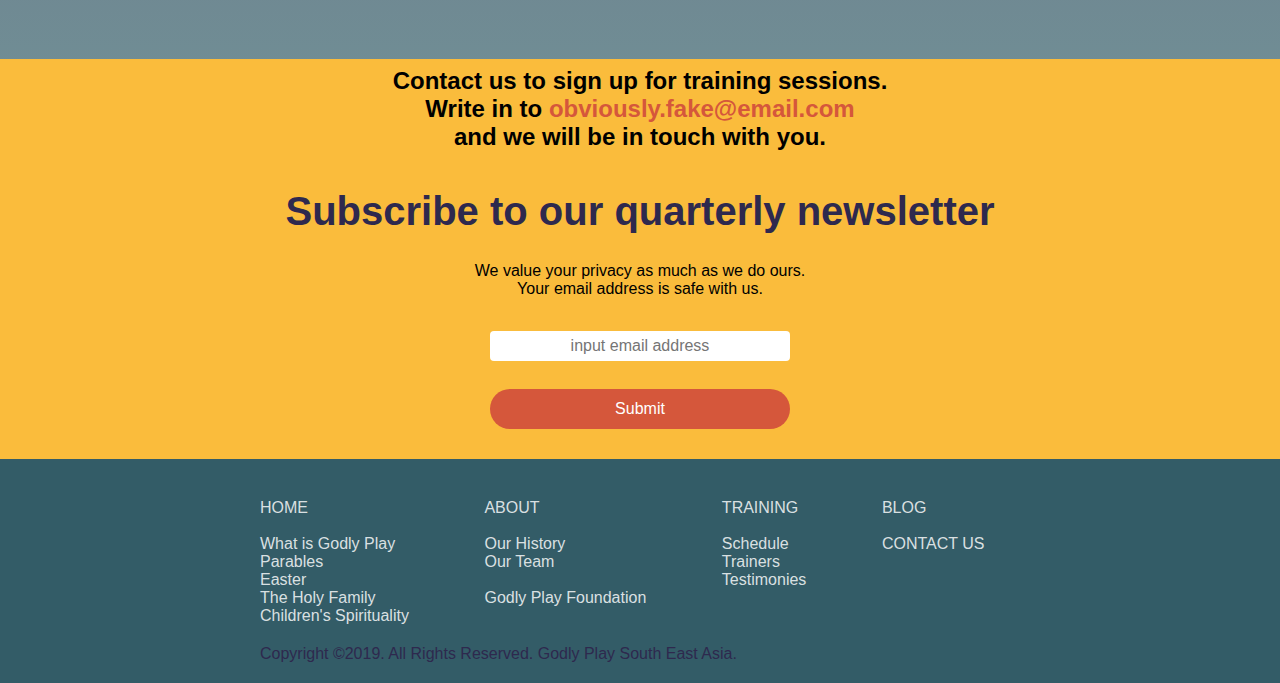
<file: training.html>
<!DOCTYPE html>
<html lang="en">

<head>
  <meta charset="UTF-8" />
  <meta name="viewport" content="width=device-width, initial-scale=1.0" />
  <meta http-equiv="X-UA-Compatible" content="ie=edge" />
  <link rel="stylesheet" href="./style.css" />
  <title>Trainings - Godly Play SEA</title>
</head>

<body>
  <!-- Navigation -->
  <div class="navbar">
    <div class="navbar-container">
      <a href="./index.html">
        <div class="nav-logo"></div>
      </a>
      <nav>
        <ul>
          <li><a href="./index.html">Home</a></li>
          <li><a href="./about.html">About</a></li>
          <li><a href="./training.html" class="active">Training</a></li>
          <li><a href="./blog.html">Blog</a></li>
          <li><a href="./contact.html">Contact</a></li>
        </ul>
      </nav>
    </div>
  </div>

  <!-- Banner Image -->
  <div class="topBanner training">
    <h1>Training</h1>
  </div>

  <!-- Godly Play SEA Trainings -->
  <main>
    <div class="article">
      <h1 class="main-header">Godly Play SEA Trainings</h1>
      <p class="main-para">
        We conduct trainings sit amet consectetur adipisicing elit. Ex id nemo a adipisci. Incidunt ducimus optio
        aliquam amet voluptatibus beatae ipsum quidem quasi praesentium ut accusamus, consectetur aspernatur nisi
        reprehenderit officiis nemo nostrum. Tempora, rem. Error, itaque? Iure iusto odio laborum ea optio. Voluptatibus
        voluptate deleniti blanditiis schedule as follows.
        <br>
        <br id="schedule"> Upcoming trainings in 2019:
      </p>
      <div class="table-container">
        <div class="header-container">
          <h2></h2>
          <h2>Date</h2>
          <h2>Venue</h2>
          <h2>Fees</h2>
        </div>
        <div class="first-training">
          <p>March Training</p>
          <p>25th March 2019</p>
          <p>New Covenant Community, Sentul</p>
          <p>RM200.00</p>
        </div>
        <div class="second-training">
          <p>June Training</p>
          <p>25th June 2019</p>
          <p>New Covenant Community, Sentul</p>
          <p>RM200.00</p>
        </div>
        <div class="third-training">
          <p>October Training</p>
          <p>25th October 2019</p>
          <p>New Covenant Community, Sentul</p>
          <p>RM200.00</p>
        </div>
      </div>

      <p class="main-para">
        For more information sit amet consectetur adipisicing elit. Ex id nemo a adipisci. Incidunt ducimus optio
        aliquam amet voluptatibus beatae ipsum quidem quasi praesentium ut accusamus, consectetur aspernatur nisi
        reprehenderit officiis nemo nostrum. Tempora, rem. Error, itaque? Iure iusto odio laborum ea optio. Voluptatibus
        voluptate deleniti look forward to seeing you there.
      </p>

      <h2 class="main-header" id="trainers">The Trainers</h2>
      <div class="table-div">
        <!-- =================== Carolyn =================== -->
        <div class="tableRow1">
          <div class="table1-header">
            <img alt="Golden coloured box with parable materials" src="./images/trainers/carolyn.jpg" />
          </div>
          <div class="table1-para">
            <h2>
              Carolyn Handley
            </h2>
            <p>
              Lorem ipsum dolor sit amet consectetur adipisicing elit. Quas sapiente impedit quaerat eius nisi laborum
              provident esse quasi nostrum natus animi corrupti quisquam harum cupiditate minus sequi quos saepe alias
              illo dolores accusamus, delectus omnis aspernatur eveniet! Modi nesciunt eum, dolorum similique
              praesentium provident, odit ad reiciendis est, quam voluptatibus.
            </p>
          </div>
        </div>
        <!-- =================== Judyth =================== -->
        <div class="tableRow2">
          <div class="table2-header">
            <img alt="Golden coloured box with parable materials" src="./images/trainers/judyth.jpg" />
          </div>
          <div class="table2-para">
            <h2>
              Judyth Roberts
            </h2>
            <p>
              Lorem ipsum dolor sit amet consectetur adipisicing elit. Quas sapiente impedit quaerat eius nisi laborum
              provident esse quasi nostrum natus animi corrupti quisquam harum cupiditate minus sequi quos saepe alias
              illo dolores accusamus, delectus omnis aspernatur eveniet! Modi nesciunt eum, dolorum similique
              praesentium provident, odit ad reiciendis est, quam voluptatibus.
            </p>
          </div>
        </div>
      </div>

      <!-- banner for testimonies -->
      <div class="quote-one" id="testimonies">
        <p class="quote">"I found Godly Play dolor sit amet, consectetur adipisicing elit. Vero natus eius numquam ab
          eum, nobis voluptas dolorem perferendis placeat commodi beatae sint id minus nihil."</p>
      </div>
      <div class="quote-two">
        <p class="quote">"For me dolor sit amet consectetur adipisicing elit. Molestias recusandae accusantium tempora
          aliquid sapiente dignissimos!"</p>
      </div>
  </main>

  <div class="subscribe-form">
    <p>Contact us to sign up for training sessions.
      <br> Write in to
      <span>obviously.fake@email.com</span>
      <br> and we will be in touch with you.
    </p>
    <br>
    <h2>Subscribe to our quarterly newsletter</h2>
    <br />
    <form action="#">
      <label for="email">We value your privacy as much as we do ours. <br />
        Your email address is safe with us.</label><br />
      <input type="text" name="email" id="email" placeholder="input email address" /><br />
      <input type="submit" />
      <br>
      <br>
    </form>
  </div>
  <footer>
    <div class="top-footer">
      <div class="one">
        <a href="#top">HOME</a><br /><br />
        <a href="#1">What is Godly Play</a><br />
        <a href="#2">Parables</a><br />
        <a href="#3">Easter</a><br />
        <a href="#4">The Holy Family</a><br />
        <a href="./blog.html">Children's Spirituality</a><br />
      </div>
      <div class="two">
        <a href="./about.html">ABOUT</a><br /><br />
        <a href="#history">Our History</a><br />
        <a href="#team">Our Team</a><br /><br />
        <a href="https://www.godlyplayfoundation.org/" target="_blank">Godly Play Foundation</a><br />
      </div>
      <div class="three">
        <a href="./training.html">TRAINING</a><br /><br />
        <a href="#schedule">Schedule</a><br />
        <a href="#trainers">Trainers</a><br />
        <a href="#testimonies">Testimonies</a><br />
      </div>
      <div class="four">
        <a href="./blog.html">BLOG</a><br /><br />
        <!-- <a href="#">Archive</a><br /><br /> -->
        <a href="./contact.html">CONTACT US</a>
      </div>
    </div>
    <div class="bottom-footer">
      <p>
        Copyright &copy;2019. All Rights Reserved. Godly Play South East Asia.
      </p>
    </div>
  </footer>
</body>

</html>
</file>
<file: style.css>
/* ---------------Reset defaults--------------- */
* {
  padding: 0;
  margin: 0;
  box-sizing: border-box;
  font-family: Arial, Helvetica, sans-serif;
  font-size: 16px;
}

/* Defining colour set based on Coolors.co service */
:root {
  --color1: #d5573b;
  --color2: #fabc3c;
  --color3: #eaefbd;
  --color4: rgb(46, 41, 78);
  --color5: rgb(51, 92, 103);
}

h1,
h2,
h3,
h4,
h5,
h6 {
  color: var(--color4);
}

/* ---------------Setting up Navbar--------------- */
.navbar {
  position: fixed;
  top: 0;
  width: 100vw;
  background: var(--color5);
  z-index: 10;
}
.navbar-container {
  display: -webkit-box;
  display: -ms-flexbox;
  display: flex;
  max-width: 800px;
  margin: auto;
}
nav {
  background: var(--color5);
}
nav ul {
  list-style-type: none;
  padding: 0;
  display: -webkit-box;
  display: -ms-flexbox;
  display: flex;
}
nav a {
  text-decoration: none;
  text-transform: lowercase;
  color: white;
  display: block;
  padding: 20px 20px;
  letter-spacing: 0.1em;
  text-align: center;
  -webkit-transition: all 0.2s linear;
  -o-transition: all 0.2s linear;
  transition: all 0.2s linear;
}
nav ul li a:hover:not(.active) {
  background-color: var(--color1);
}
.active {
  background-color: var(--color2);
}
.nav-logo {
  background-image: url(./images/gp-logo.jpeg);
  background-size: cover;
  min-width: 58px;
  min-height: 58px;
}

/* ---------------Banner setup--------------- */
.topBanner {
  background-image: url(./images/banners/gp-holy-family.jpg);
  background-size: cover;
  height: 80vh;
  max-height: 700px;
  background-position: center;
  background-attachment: fixed;
  display: -webkit-box;
  display: -ms-flexbox;
  display: flex;
  -webkit-box-pack: center;
  -ms-flex-pack: center;
  justify-content: center;
  -webkit-box-align: center;
  -ms-flex-align: center;
  align-items: center;
}
.topBanner h1 {
  font-size: 5em;
  text-align: left;
  color: var(--color1);
}
.topBanner.bottomBanner h1 {
  color: var(--color3);
}
.topBanner.about {
  background-image: url(./images/banners/sea-man.jpeg);
}
.topBanner.training {
  background-image: url(./images/banners/trainings.jpeg);
}
.bottomBanner {
  background-image: url(./images/children.jpg);
}
.bottomBanner.about {
  background-image: url(./images/banners/team.jpeg);
  background-size: cover;
  height: 80vh;
  max-height: 700px;
  background-position: center;
  background-attachment: fixed;
  display: -webkit-box;
  display: -ms-flexbox;
  display: flex;
  -webkit-box-pack: center;
  -ms-flex-pack: center;
  justify-content: center;
  -webkit-box-align: center;
  -ms-flex-align: center;
  align-items: center;
}
.bottomBanner.about h1 {
  font-size: 5em;
  color: var(--color1);
}
.quote {
  font-size: 2em;
  font-style: italic;
  font-weight: bold;
  max-width: 650px;
  color: white;
}
.quote-one {
  background: -webkit-gradient(
      linear,
      left top,
      left bottom,
      from(rgba(46, 41, 78, 0.7)),
      to(rgba(51, 92, 103, 0.7))
    ),
    url(./images/banners/gp-holy-family.jpg) center/cover fixed no-repeat;
  background: -webkit-linear-gradient(
      rgba(46, 41, 78, 0.7),
      rgba(51, 92, 103, 0.7)
    ),
    url(./images/banners/gp-holy-family.jpg) center/cover fixed no-repeat;
  background: -o-linear-gradient(rgba(46, 41, 78, 0.7), rgba(51, 92, 103, 0.7)),
    url(./images/banners/gp-holy-family.jpg) center/cover fixed no-repeat;
  background: linear-gradient(rgba(46, 41, 78, 0.7), rgba(51, 92, 103, 0.7)),
    url(./images/banners/gp-holy-family.jpg) center/cover fixed no-repeat;
  height: 80vh;
  max-height: 700px;
  display: -webkit-box;
  display: -ms-flexbox;
  display: flex;
  -webkit-box-pack: center;
  -ms-flex-pack: center;
  justify-content: center;
  -webkit-box-align: center;
  -ms-flex-align: center;
  align-items: center;
}
.quote-two {
  background: -webkit-gradient(
      linear,
      left top,
      left bottom,
      from(rgba(46, 41, 78, 0.7)),
      to(rgba(51, 92, 103, 0.7))
    ),
    url(./images/banners/sea-man.jpeg) center/cover fixed no-repeat;
  background: -webkit-linear-gradient(
      rgba(46, 41, 78, 0.7),
      rgba(51, 92, 103, 0.7)
    ),
    url(./images/banners/sea-man.jpeg) center/cover fixed no-repeat;
  background: -o-linear-gradient(rgba(46, 41, 78, 0.7), rgba(51, 92, 103, 0.7)),
    url(./images/banners/sea-man.jpeg) center/cover fixed no-repeat;
  background: linear-gradient(rgba(46, 41, 78, 0.7), rgba(51, 92, 103, 0.7)),
    url(./images/banners/sea-man.jpeg) center/cover fixed no-repeat;
  height: 80vh;
  max-height: 700px;
  display: -webkit-box;
  display: -ms-flexbox;
  display: flex;
  -webkit-box-pack: center;
  -ms-flex-pack: center;
  justify-content: center;
  -webkit-box-align: center;
  -ms-flex-align: center;
  align-items: center;
}

/* ---------------main - copy setup--------------- */
main {
  display: block;
  /* border: 2px solid green; */
}
.article {
  background-color: white;
  padding-top: 20px;
}
.main-header {
  font-size: 2.5em;
  max-width: 800px;
  padding: 20px;
  margin: auto;
}
.main-header.blog {
  margin-top: 60px;
}
.main-para {
  font-size: 1.1em;
  line-height: 1.3em;
  max-width: 800px;
  padding: 20px;
  margin: auto;
  text-align: justify;
}
main a {
  text-decoration: none;
  color: var(--color1);
  font-weight: bold;
}
#top {
  visibility: hidden;
}

/* ------------ Subscription form setup ------------ */
.subscribe-form {
  height: 400px;
  background-color: var(--color2);
  margin: 0px;
  padding: 0px;
  display: -webkit-box;
  display: -ms-flexbox;
  display: flex;
  -webkit-box-orient: vertical;
  -webkit-box-direction: normal;
  -ms-flex-direction: column;
  flex-direction: column;
  -webkit-box-pack: center;
  -ms-flex-pack: center;
  justify-content: center;
  -webkit-box-align: center;
  -ms-flex-align: center;
  align-items: center;
}
.subscribe-form p {
  font-size: 1.5em;
  max-width: 800px;
  padding: 20px;
  margin: auto;
  font-weight: bold;
  text-align: center;
}
.subscribe-form span {
  color: var(--color1);
  font-size: 1em;
}
.subscribe-form h2 {
  font-size: 2.5em;
  text-align: center;
}
form {
  display: -webkit-box;
  display: -ms-flexbox;
  display: flex;
  -webkit-box-orient: vertical;
  -webkit-box-direction: normal;
  -ms-flex-direction: column;
  flex-direction: column;
}
form input,
form input#email {
  width: 300px;
  text-align: center;
  margin: 5px auto;
}
form input[type="submit"] {
  color: white;
  background-color: var(--color1);
  border: none;
  height: 40px;
  border-radius: 20px;
}
form input[type="submit"]:hover {
  cursor: pointer;
}
form input[type="text"] {
  border: none;
  height: 30px;
  border-radius: 4px;
  padding: 0px;
  margin: 0px;
}
form label {
  text-align: center;
  margin: 10px auto;
}
/* ---------------Blog setup--------------- */
.blog-page {
  /* border: 2px solid green; */
  display: -webkit-box;
  display: -ms-flexbox;
  display: flex;
  width: 1080px;
  margin: auto;
}
.side-panel {
  /* border: 2px solid red; */
  /* background: lightgoldenrodyellow; */
  -webkit-box-flex: 1;
  -ms-flex: 1;
  flex: 1;
  -webkit-box-ordinal-group: 3;
  -ms-flex-order: 2;
  order: 2;
  margin-top: 140px;
}
.center-panel {
  /* border: 2px solid blue; */
  -webkit-box-flex: 3;
  -ms-flex: 3;
  flex: 3;
  -webkit-box-ordinal-group: 2;
  -ms-flex-order: 1;
  order: 1;
}
.author-info {
  margin: auto;
  max-width: 800px;
  padding-left: 20px;
}
.author-name {
  /* border: 2px solid red; */
  padding-left: 80px;
}
.author-info img {
  width: 60px;
  float: left;
  border: 2px solid var(--color5);
}
.blog-date {
  padding: 10px 0px 0px 80px;
}
.blog-date {
  color: grey;
}
.blog-image {
  margin: auto;
  padding: 20px;
  /* border: 2px solid red; */
  max-width: 800px;
  position: relative;
}
.blog-image img {
  max-width: 760px;
  width: calc(100vw - 40px);
}
.bottom-info-name {
  max-width: 400px;
}
.author-job {
  margin-left: 80px;
  color: grey;
}
.author-writeup {
  max-width: 300px;
  margin-left: 80px;
  padding-top: 20px;
}
.author-writeup p {
  font-size: 0.9em;
}
.related-articles {
  max-width: 800px;
  margin: auto;
  margin-top: 50px;
}
.related-articles h2 {
  margin-left: 20px;
  font-size: 2.5em;
  margin-top: 20px;
}
.article-link {
  margin: 20px;
  -webkit-box-shadow: 2px 2px 15px 1px rgba(0, 0, 0, 0.1);
  box-shadow: 2px 2px 15px 1px rgba(0, 0, 0, 0.1);
  padding: 20px;
  background: rgba(0, 0, 0, 0.04);
}
.article-link img {
  max-width: 180px;
  padding-top: 10px;
  padding-bottom: 10px;
}
.article-link h3 {
  font-size: 2em;
}
.article-cards {
  display: -webkit-box;
  display: -ms-flexbox;
  display: flex;
}

/* ---------------Home - table setup--------------- */
.table-div {
  margin: 20px;
  display: -webkit-box;
  display: -ms-flexbox;
  display: flex;
  -webkit-box-orient: vertical;
  -webkit-box-direction: normal;
  -ms-flex-direction: column;
  flex-direction: column;
  max-width: 800px;
  margin: auto;
  padding: 20px;
}
.tableRow1,
.tableRow2,
.tableRow3 {
  display: -webkit-box;
  display: -ms-flexbox;
  display: flex;
}
.table1-header,
.table2-header,
.table3-header {
  -webkit-box-flex: 1;
  -ms-flex: 1;
  flex: 1;
}
.table1-header h2,
.table2-header h2,
.table3-header h2 {
  font-size: 1.5em;
  padding-top: 20px;
  padding-bottom: 20px;
}
.table1-header img,
.table2-header img,
.table3-header img {
  width: 150px;
  padding-bottom: 10px;
}
.table1-para,
.table2-para,
.table3-para {
  -webkit-box-flex: 3;
  -ms-flex: 3;
  flex: 3;
  -ms-flex-item-align: center;
  -ms-grid-row-align: center;
  align-self: center;
  padding: 20px;
}
.table1-para p,
.table2-para p,
.table3-para p {
  text-align: justify;
}

/* ---------------Setup footer--------------- */
footer {
  background: var(--color5);
}
.top-footer {
  padding-top: 40px;
  display: -webkit-box;
  display: -ms-flexbox;
  display: flex;
  -webkit-box-align: center;
  -ms-flex-align: center;
  align-items: center;
  -webkit-box-pack: center;
  -ms-flex-pack: center;
  justify-content: center;
}
.one,
.two,
.three,
.four {
  margin-top: 0px;
  margin-left: 20px;
  -webkit-box-align: end;
  -ms-flex-align: end;
  align-items: flex-end;
}
.top-footer a {
  font-weight: 100;
  color: rgba(255, 255, 255, 0.829);
}
.bottom-footer {
  color: var(--color4);
  padding-top: 20px;
  padding-bottom: 20px;
  padding-left: 20px;
  padding-right: 20px;
}
footer div {
  max-width: 800px;
  margin: auto;
}
footer a {
  text-decoration: none;
  color: white;
  -webkit-transition: all 0.2s linear;
  -o-transition: all 0.2s linear;
  transition: all 0.2s linear;
}
footer a:hover {
  color: var(--color1);
}

/* -------------Training Table setup------------- */
.header-container,
.first-training,
.second-training,
.third-training {
  display: -webkit-box;
  display: -ms-flexbox;
  display: flex;
  max-width: 700px;
  margin: auto;
  padding: 20px;
}
.header-container h2 {
  -webkit-box-flex: 1;
  -ms-flex: 1;
  flex: 1;
}
.first-training p {
  -webkit-box-flex: 1;
  -ms-flex: 1;
  flex: 1;
}
.second-training p {
  -webkit-box-flex: 1;
  -ms-flex: 1;
  flex: 1;
}
.third-training p {
  -webkit-box-flex: 1;
  -ms-flex: 1;
  flex: 1;
}
.table-container {
  border: 1px solid var(--color2);
  max-width: 800px;
  margin: auto;
}

/* --------Media query for small screen-------- */
@media screen and (max-width: 500px) {
  /* Blog article cards */
  .article-cards {
    -webkit-box-orient: vertical;
    -webkit-box-direction: normal;
    -ms-flex-direction: column;
    flex-direction: column;
    -webkit-box-align: center;
    -ms-flex-align: center;
    align-items: center;
  }
  .article-link h3 {
    font-size: 1.5em;
  }
  .related-articles h2 {
    margin-left: 20px;
    font-size: 2em;
    margin-top: 20px;
  }
  .table-div {
    -webkit-box-orient: vertical;
    -webkit-box-direction: normal;
    -ms-flex-direction: column;
    flex-direction: column;
  }
  .tableRow1,
  .tableRow2,
  .tableRow3 {
    -webkit-box-orient: vertical;
    -webkit-box-direction: normal;
    -ms-flex-direction: column;
    flex-direction: column;
  }

  /* Navbar adjustment */
  nav ul {
    display: block;
  }
  .navbar-container {
    display: block;
  }
  .nav-logo {
    position: absolute;
    min-width: 170px;
    min-height: 170px;
  }
  nav a {
    padding: 8px 15vw;
    text-align: right;
  }

  /* Banner adjustment */
  .topBanner h1,
  about h1 {
    margin-top: 20vh;
    text-align: center;
    font-size: 2.5em;
  }
  .topBanner {
    max-height: 500px;
  }
}

/* ---------- Contact sheet setup ---------- */
.form-container {
  width: 100vw;
  display: -webkit-box;
  display: -ms-flexbox;
  display: flex;
  background: var(--color3);
  -webkit-box-orient: vertical;
  -webkit-box-direction: normal;
  -ms-flex-direction: column;
  flex-direction: column;
}
.form-container p {
  max-width: 600px;
  margin: 50px auto;
}
.form-container span {
  color: var(--color1);
  font-size: 1em;
}
.contact-form {
  /* border: 2px solid blue; */
  width: 800px;
  margin: auto;
  margin-top: 20px;
  margin-bottom: 80px;
  display: -webkit-box;
  display: -ms-flexbox;
  display: flex;
  -webkit-box-pack: center;
  -ms-flex-pack: center;
  justify-content: center;
}
.contact-form label,
.contact-form p,
.form-container p {
  font-size: 1.2em;
  margin-bottom: 20px;
  text-align: center;
  font-weight: bold;
}
</file>
